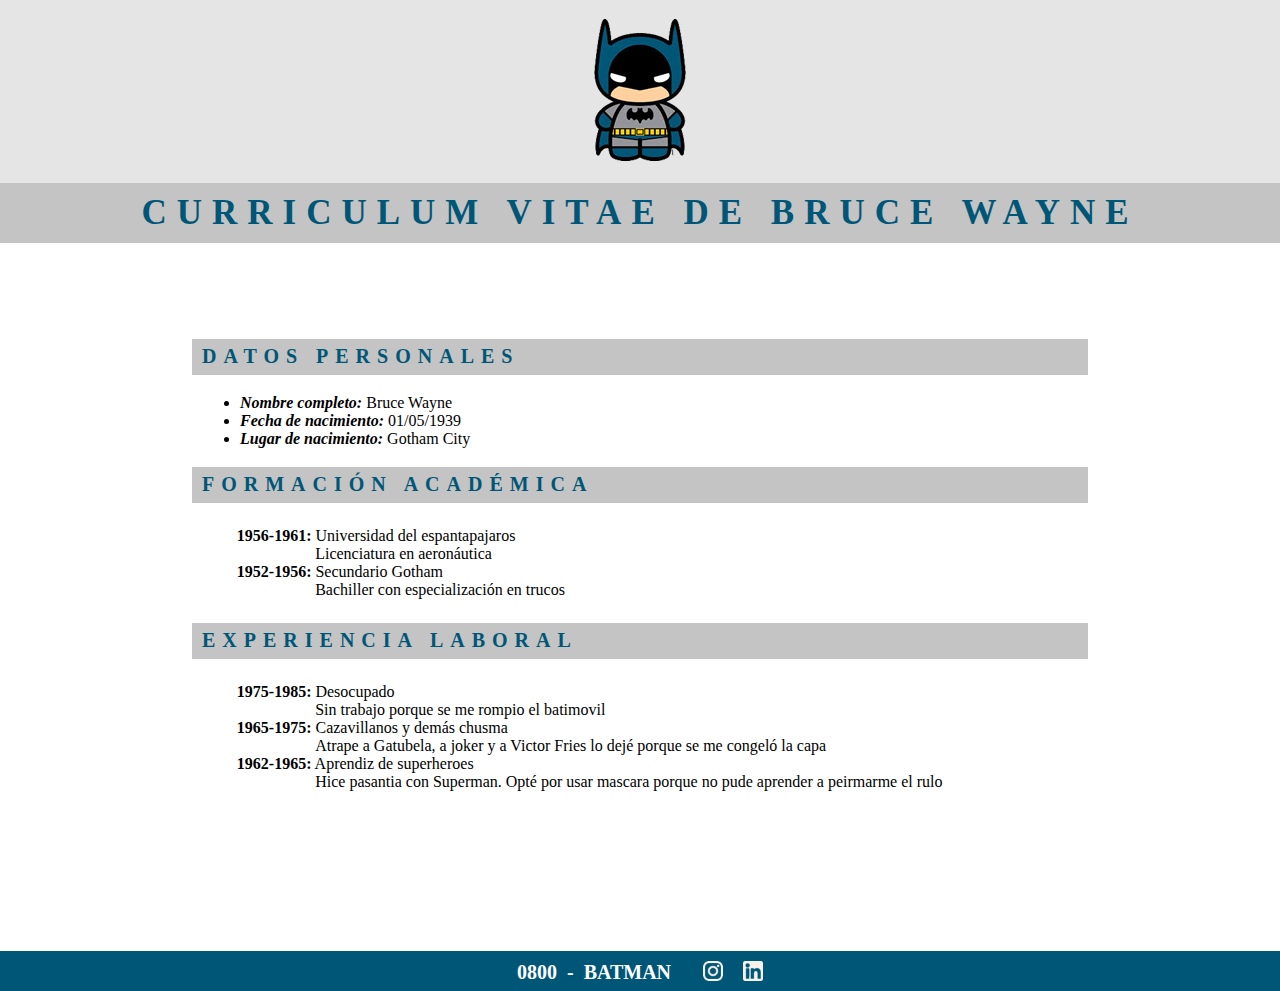
<file: CV-Bruce-Wayne/index.html>
<!DOCTYPE html>
<html lang="en">
<head>
    <meta charset="UTF-8">
    <meta http-equiv="X-UA-Compatible" content="IE=edge">
    <meta name="viewport" content="width=device-width, initial-scale=1.0">
    <title>CV Bruce Wayne</title>
    <link rel="stylesheet" href="css/style.css">
</head>
<body>
    <header>
        <figure class="logo-cv">
            <img src="img/batman.png" alt="batman">
        </figure>
        <h1>CURRICULUM   VITAE   DE   BRUCE   WAYNE</h1>
    </header>
    <main>
        <section class="contendatos">
            <h2>Datos personales</h2>
            <ul>
                <li><span class="datos">Nombre completo:</span> Bruce Wayne</li>
                <li><span class="datos">Fecha de nacimiento:</span> 01/05/1939</li>
                <li><span class="datos">Lugar de nacimiento:</span> Gotham City</li>
            </ul>
        </section>
        <section class="formacion">
            <h2>Formación académica</h2>
            <dl>
                <dt><span>1956-1961:</span> Universidad del espantapajaros</dt>
                <dd>Licenciatura en aeronáutica</dd>
                <dt><span>1952-1956:</span> Secundario Gotham</dt>
                <dd>Bachiller con especialización en trucos</dd>
            </dl>
        </section>
        <section class="experiencia">
            <h2>Experiencia laboral</h2>
            <dl>
                <dt><span>1975-1985:</span> Desocupado</dt>
                <dd>Sin trabajo porque se me rompio el batimovil</dd>
                <dt><span>1965-1975:</span> Cazavillanos y demás chusma</dt>
                <dd>Atrape a Gatubela, a joker y a Victor Fries lo dejé porque se me congeló la capa</dd>
                <dt><span>1962-1965:</span> Aprendiz de superheroes</dt>
                <dd>Hice pasantia con Superman. Opté por usar mascara porque no pude aprender a peirmarme el rulo</dd>
            </dl>
        </section>
    </main>
    <footer>
        <p>
            0800 - BATMAN
        </p>
        <nav>
            <a href=""><img class="imagen" src="img/ico-insta.png" alt="instragram"></a>
            <a href=""><img class="imagen" src="img/ico-linkedin.png" alt="linkedIn"></a>
        </nav>

    </footer>
</body>
</html>
</file>
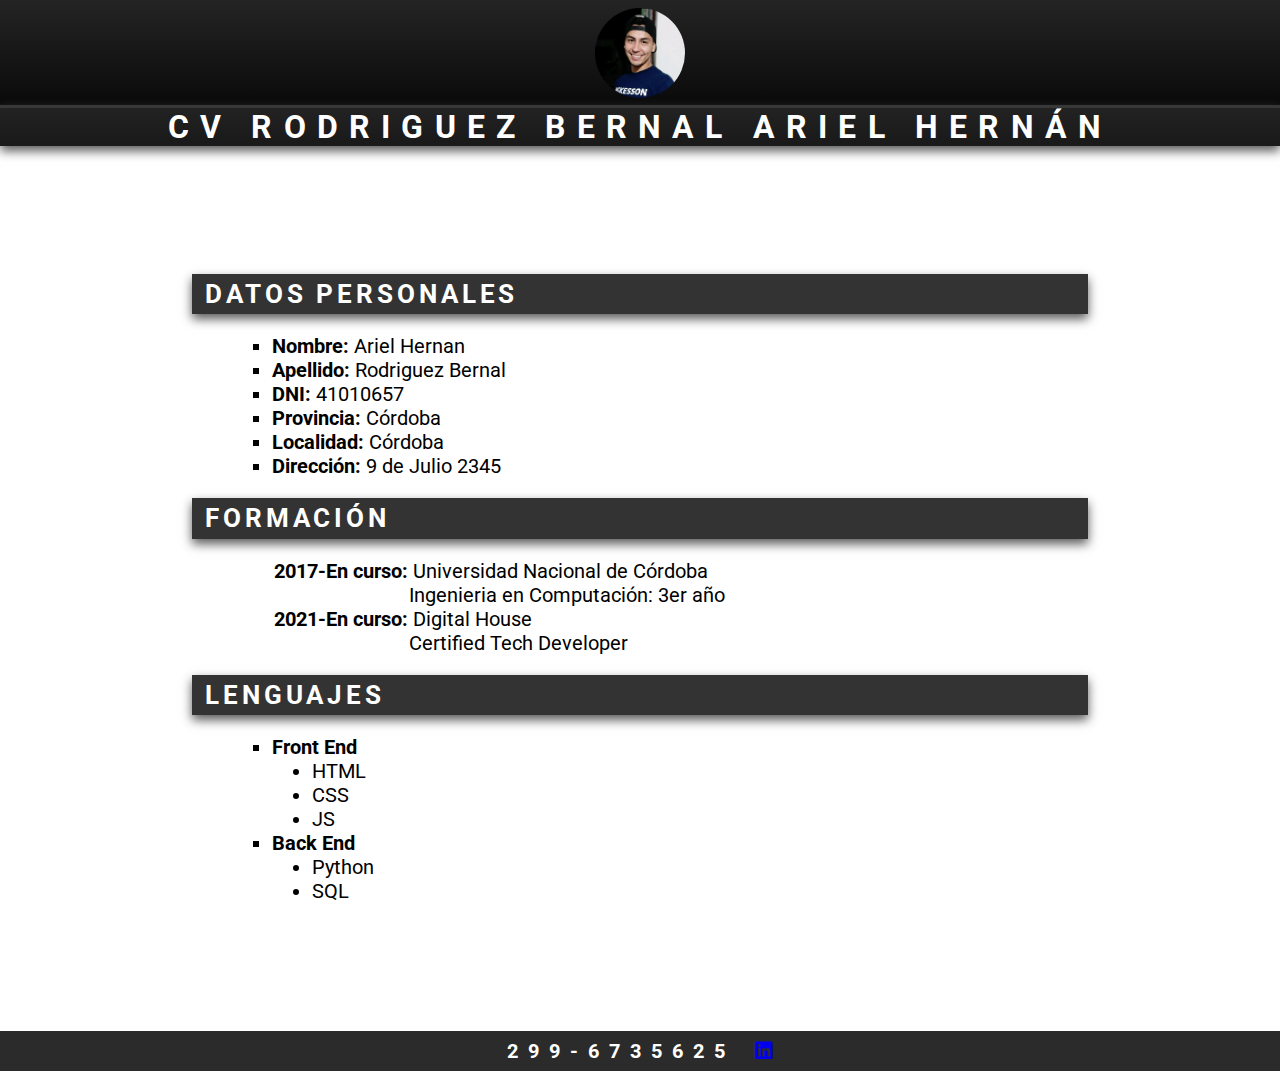
<file: CVRodriguezBernal_Ariel/index.html>
<!DOCTYPE html>
<html lang="es">
<head>
    <meta charset="UTF-8">
    <meta http-equiv="X-UA-Compatible" content="IE=edge">
    <meta name="viewport" content="width=device-width, initial-scale=1.0">
    <title>CV Rodriguez Bernal Ariel</title>
    <link rel="stylesheet" href="https://cdnjs.cloudflare.com/ajax/libs/font-awesome/5.15.3/css/all.min.css">
    <link rel="stylesheet" href="css/style.css">
</head>
<body>
    <header>
        <img class="foto-cv" src="img/foto-cv.png" alt="foto-cv">
        <h1>CV Rodriguez Bernal Ariel Hernán</h1>
    </header>
    <main>
        <div class="contenedor">
            <section>
                <h2>Datos personales</h2>
                <ul>
                    <li><span>Nombre:</span> Ariel Hernan</li>
                    <li><span>Apellido:</span> Rodriguez Bernal</li>
                    <li><span>DNI:</span> 41010657</li>
                    <li><span>Provincia:</span> Córdoba</li>
                    <li><span>Localidad:</span> Córdoba</li>
                    <li><span>Dirección:</span> 9 de Julio 2345</li>
                </ul>
            </section>
            <section>
                <h2>Formación</h2>
                <dl>
                    <dt><span>2017-En curso:</span> Universidad Nacional de Córdoba</dt>
                    <dd>Ingenieria en Computación: 3er año</dd>
                    <dt><span>2021-En curso:</span> Digital House</dt>
                    <dd>Certified Tech Developer</dd>
                </dl>
            </section>
            <section>
                <h2>Lenguajes</h2>
                <ul>
                    <li><span>Front End</span>
                        <ul>
                            <li>HTML</li>
                            <li>CSS</li>
                            <li>JS</li>
                        </ul>
                    </li>

                    <li><span>Back End</span>
                        <ul>
                            <li>Python</li>
                            <li>SQL</li>
                        </ul>
                    </li>

                </ul>
            </section>
        </div>
    </main>
    <footer>
        <div class="contacto">
            <p>299-6735625</p>
        </div>
        <div class="redes">
            <a href="https://www.linkedin.com/in/ariel-hernan-rodriguez-bernal-b84216188/"><i class="fab fa-linkedin"></i></a>
        </div>
    </footer>
</body>
</html>
</file>
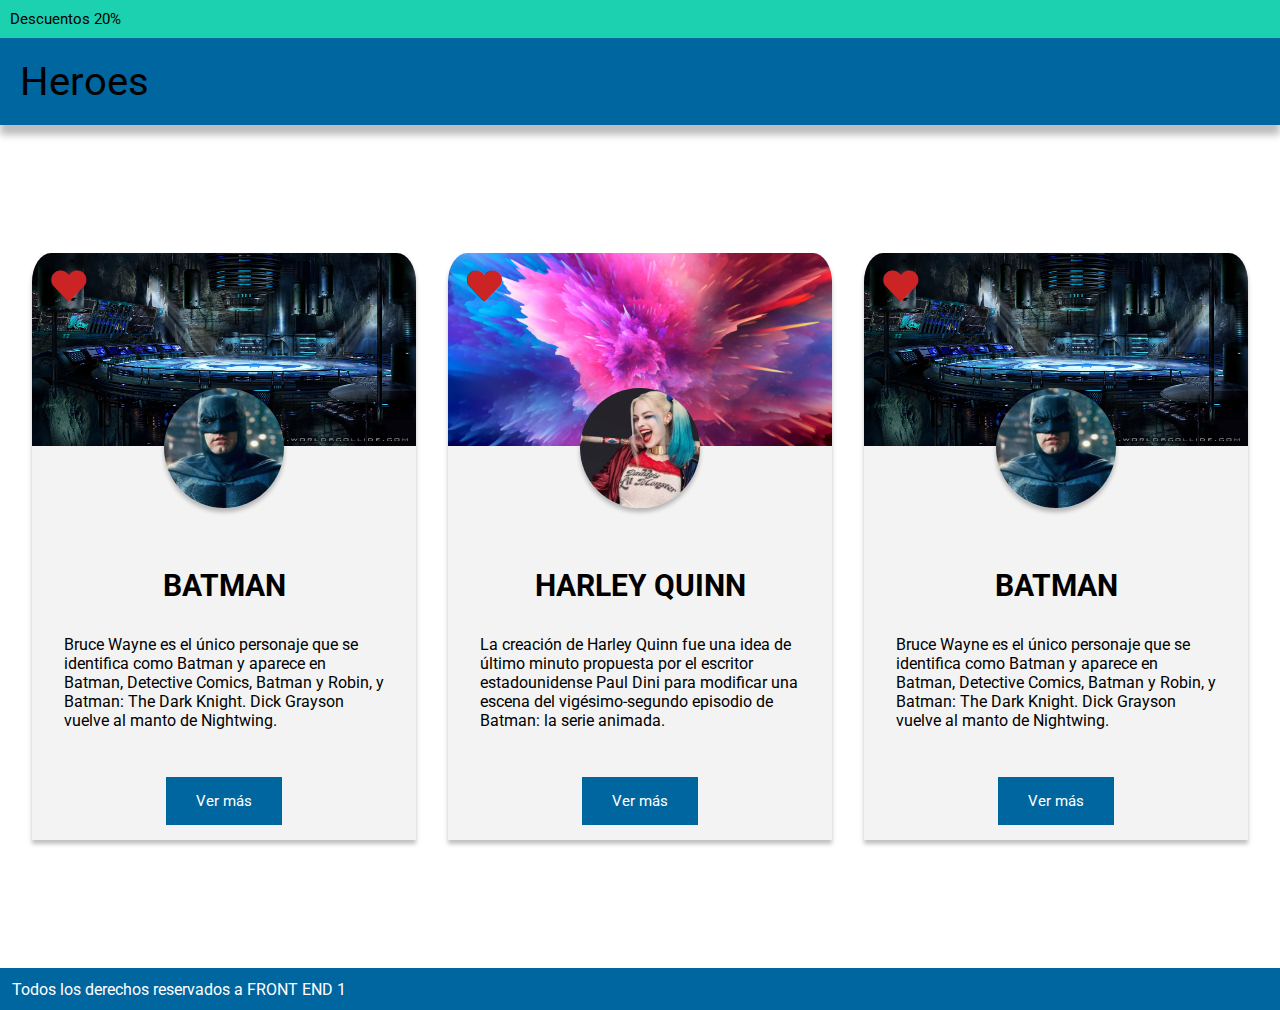
<file: Heroes/index.html>
<!DOCTYPE html>
<html lang="es">
<head>
    <meta charset="UTF-8">
    <meta http-equiv="X-UA-Compatible" content="IE=edge">
    <meta name="viewport" content="width=device-width, initial-scale=1.0">
    <title>Document</title>
    <link rel="stylesheet" href="https://cdnjs.cloudflare.com/ajax/libs/font-awesome/5.15.3/css/all.min.css">
    <link rel="stylesheet" href="css/style.css">
</head>
<body>
    <header>
        <p>Descuentos 20%</p>
        <h1>Heroes</h1>
    </header>
    <main>
        <div class="container">
            <div class="card batman">
                <div class="card-img">
                    <i class="fas fa-heart"></i>
                    <img src="img/batman.jpg" alt="batman">
                </div>
                <div class="text">
                    <h2>Batman</h2>
                    <p>Bruce Wayne es el único personaje que se identifica como Batman y aparece en Batman, Detective Comics, Batman y Robin, y Batman: The Dark Knight. Dick Grayson vuelve al manto de Nightwing.
                    </p>
                </div>
                <div>
                    <a href="">Ver más</a>
                </div>    
            </div>
            <div class="card harley">
                <div class="card-img">
                    <i class="fas fa-heart"></i>
                    <img src="img/harley.jpg" alt="harley">
                </div>
                <div class="text">
                    <h2>Harley Quinn</h2>
                    <p>La creación de Harley Quinn fue una idea de último minuto propuesta por el escritor estadounidense Paul Dini para modificar una escena del vigésimo-segundo episodio de Batman: la serie animada.
                    </p>
                </div>
                <div>
                    <a href="">Ver más</a>
                </div>
            </div>
            <div class="card batman">
                <div class="card-img">
                    <i class="fas fa-heart"></i>
                    <img src="img/batman.jpg" alt="batman">
                </div>
                <div class="text">
                    <h2>Batman</h2>
                    <p>Bruce Wayne es el único personaje que se identifica como Batman y aparece en Batman, Detective Comics, Batman y Robin, y Batman: The Dark Knight. Dick Grayson vuelve al manto de Nightwing.
                    </p>
                </div>
                <div>
                    <a href="">Ver más</a>
                </div>
            </div>
        </div>
    </main>
    <footer>
        <p>Todos los derechos reservados a FRONT END 1</p>
    </footer>
    
</body>
</html>
</file>
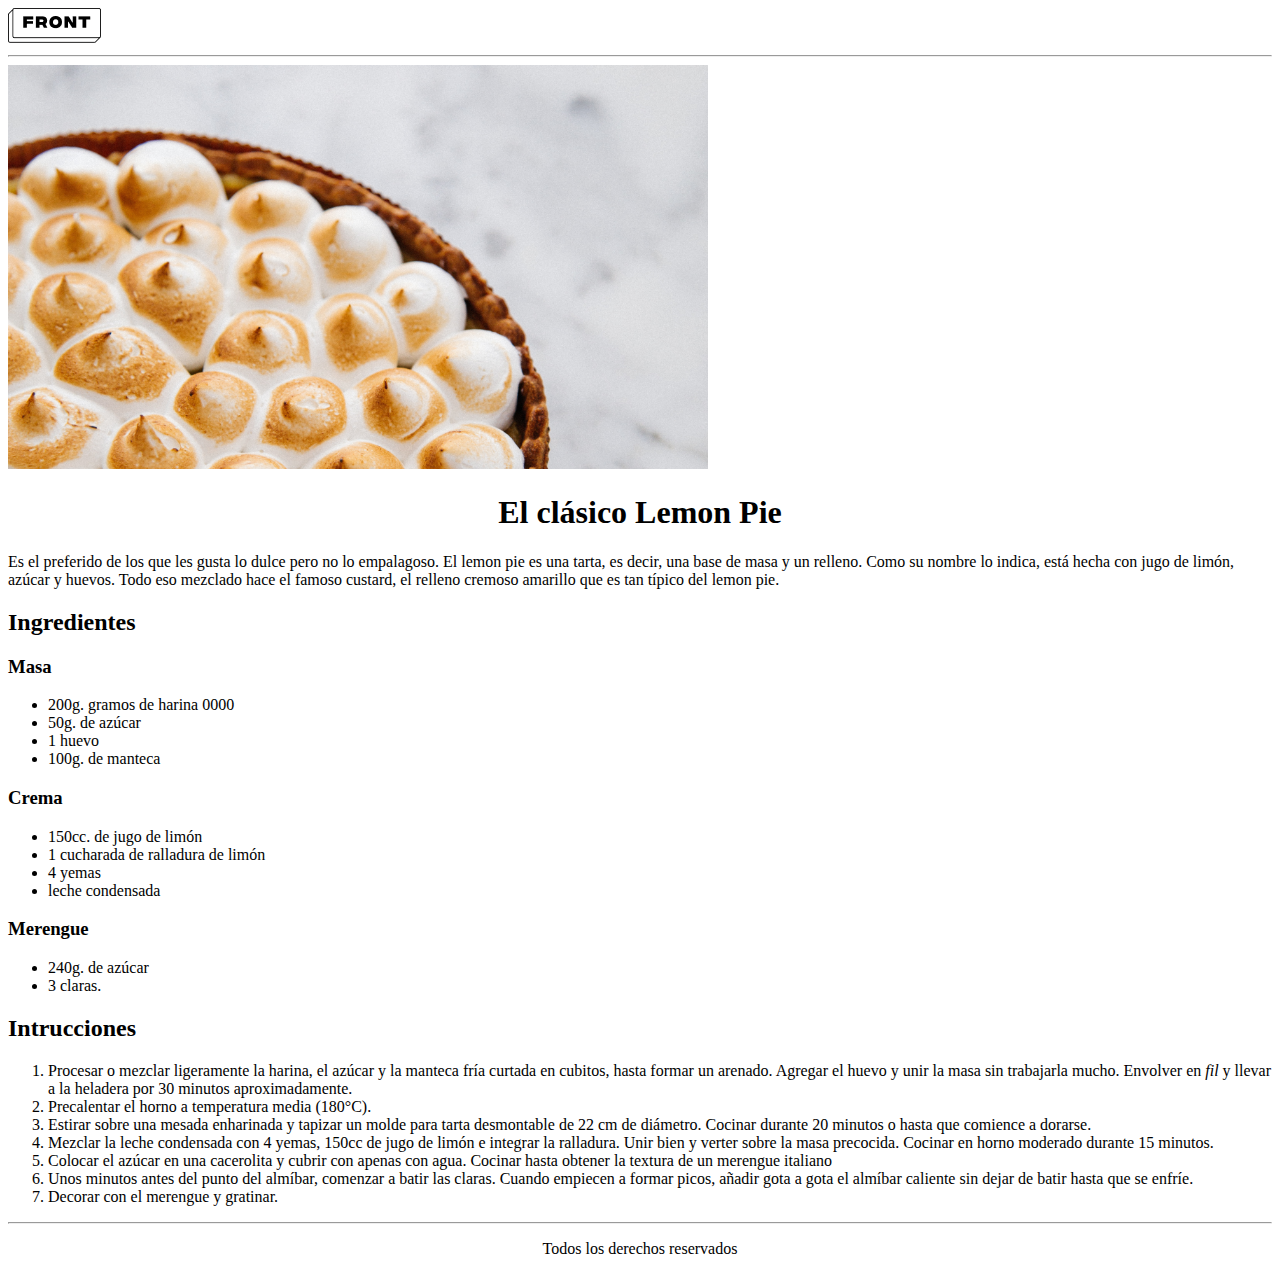
<file: LemonPie/index.html>
<!DOCTYPE html>
<html lang="es">
<head>
    <meta charset="UTF-8">
    <meta name="viewport" content="width=device-width, initial-scale=1.0">
    <title>Receta Lemon Pie</title>
</head>
<body>
    <header>
        <a href="index.html"><img src="img/logoFront.png" alt="Logo front end I"></a>
        
    </header>
    <hr>
    <div>
        <img src="img/lemon-pie.jpg" width="700px"; alt="fondo lemon pie">
    </div>
    <main>
        <h1 align="center">El clásico Lemon Pie</h1>
        <p>Es el preferido de los que les gusta lo dulce pero no lo empalagoso. El lemon pie es una tarta, es decir, una base de masa y un relleno. Como su nombre lo indica, está hecha con jugo de limón, azúcar y huevos. Todo eso mezclado hace el famoso custard, el relleno cremoso amarillo que es tan típico del lemon pie.</p></div>
        <section>
            <h2>Ingredientes</h2>
            <div>
                <h3>Masa</h3>
                <ul>
                    <li>200g. gramos de harina 0000</li>
                    <li>50g. de azúcar</li>
                    <li>1 huevo</li>
                    <li>100g. de manteca</li>
                </ul>
            </div>
            <div>
                <h3>Crema</h3>
                <ul>
                    <li>150cc. de jugo de limón</li>
                    <li>1 cucharada de ralladura de limón</li>
                    <li>4 yemas</li>
                    <li>leche   condensada</li>
                </ul>
            </div>
            <div>
                <h3>Merengue</h3>
                <ul>
                    <li>240g. de azúcar</li>
                    <li>3 claras.</li>
                </ul>
            </div>
        </section>
        <section>
            <h2>Intrucciones</h2>
            <ol>
                <li>Procesar o mezclar ligeramente la harina, el azúcar y la manteca fría curtada en cubitos, hasta formar un arenado. Agregar el huevo y unir la masa sin trabajarla mucho. Envolver en <em>fil</em> y llevar a la heladera por 30 minutos aproximadamente.</li>
                <li>Precalentar el horno a temperatura media (180°C).
                </li>
                <li>Estirar sobre una mesada enharinada y tapizar un molde para tarta desmontable de 22 cm de diámetro. Cocinar durante 20 minutos o hasta que comience a dorarse.</li>
                <li>Mezclar la leche condensada con 4 yemas, 150cc de jugo de limón e integrar la ralladura. Unir bien y verter sobre la masa precocida. Cocinar en horno moderado durante 15 minutos.</li>
                <li>Colocar el azúcar en una cacerolita y cubrir con apenas con agua. Cocinar hasta obtener la textura de un merengue italiano</li>
                <li>Unos minutos antes del punto del almíbar, comenzar a batir las claras. Cuando empiecen a formar picos, añadir gota a gota el almíbar caliente sin dejar de batir hasta que se enfríe.</li>
                <li>Decorar con el merengue y gratinar.</li>
            </ol>
        </section>
        <hr>
    </main>
    <footer>
        <p align="center">Todos los derechos reservados</p>
    </footer>
</body>
</html>
</file>
<file: CV-Bruce-Wayne/css/style.css>
/*       General        */
body{
    font-family: 'Times New Roman';
    margin: 0;
}
h1, h2{
    background-color: #C4C4C4;
    color: #005677;
    text-transform: uppercase;
}

/********Header********/
header{
    background-color: #E5E5E5;
    text-align: center;
    margin-bottom: 6em;
}

.logo-cv{
    margin-top: 0;
    padding-top: 1em;
    margin-bottom: 1em;
}

header h1{
    font-size: 35px;
    height: 40px;
    letter-spacing:10px;
    margin: 0;
    padding: 10px;
    white-space: 12px;
}

/********Main********/
main{
    margin-left:12em;
    margin-right: 12em;
    margin-bottom: 10em;
}
section h2{
    font-size: 20px;
    height:30px;
    letter-spacing: 7px;
    padding-left: 0.5em;
    padding-top:0.3em;
}
.contendatos ul{
    margin:1.2em 0.5em;
}
dl{
    margin: 1.5em 2.8em;
}
dd{
    margin-left: 4.9em;
}
span{
    font-weight: bold;
}
.datos{
    font-style: italic;
}

/********Footer********/
footer{
    background-color: #005677;
    display: flex;
    height: 40px;
    justify-content: center;
}
footer p{
    color: #FFFFFF;
    font-size:20px;
    font-weight: bold;
    margin-top:0.5em;
    word-spacing: 5px;
}

footer nav, footer nav a{
    padding-top:0.6em;
    margin-left: 1em;
}

.imagen{
    height:20px;
    width:20px;
}
</file>
<file: CVRodriguezBernal_Ariel/css/style.css>
/* General */
@import url('https://fonts.googleapis.com/css2?family=Roboto&display=swap');
*{
    margin: 0;
    font-family: 'Roboto', sans-serif;
}

h1, h2{
    font-size: bold;
    text-transform: uppercase;
}


/************* Header **********/
header {
    background: linear-gradient(0deg, #000000, #242424);
    background-color: #000000;
    text-align: center;
}
.foto-cv{
    border-radius:100%;
    margin-top: 0.5em;
    width: 7%;
}
header h1{
    background-color: rgba(255, 255, 255, 0.1);
    border-top: 3px solid rgba(255, 255, 255, 0.1);
    box-shadow: 0px 5px 10px #5a5a5a;
    color:white;
    letter-spacing: 0.35em;
    margin-top: 0.1em;
}


/************* Main ***********/
main{
    margin: 10% 15%;

}
section{
    font-size: 20px;
}
span{
    font-weight: bold;
}
section > h2{
    background-color:rgba(0, 0, 0, 0.8);
    box-shadow: 0px 5px 10px #5a5a5a;
    color:white;
    font-size:26px;
    letter-spacing:0.15em;
    padding: 0.2em 0.5em;
}
section > ul{
    margin: 1em 2em;
    list-style-type: square;
}
section > dl{
    margin: 1em 4.1em;
}
section > dl > dd{
    margin-left:6.75em;
}
section > ul > li > ul{
    list-style-type: disc;
}
/************* Footer *********/
footer{
    align-items:center;
    background-color: rgba(0, 0, 0, 0.83);
    display:flex;
    justify-content:center;
    height: 2.5em;
}
.contacto{
    color:white;
    font-size: 20px;
    font-weight: bold;
    letter-spacing: 0.5em;
}
.redes{
    font-size: 20px;
    margin-left:1em;
}
.redes > a:visited:link:hover:active:focus{
    color:white;
}
</file>
<file: Heroes/css/style.css>
/*  general  */
@import url('https://fonts.googleapis.com/css2?family=Roboto&display=swap');
*{
    font-family: 'Roboto', sans-serif;
    margin: 0;
    padding: 0;
}
/*  header  */
header{
    background-color: #1CD1B0;
    box-shadow: 0px 10px 7px rgb(190, 190, 190);
}
p{
    font-size: 15px;
    padding: 10px;
}

h1{
    background-color: #00669F;
    font-size: 40px;
    font-weight: 400;
    padding: 20px;
}

/*  main  */
.container{
    align-items:stretch;
    box-sizing: border-box;
    display:flex;
    justify-content:space-evenly;
    margin: 8em 0em;
}
.card{
    align-items: center;
    border-radius: 5% 5% 0 0;
    box-shadow: 0 4px 4px rgba(0,0,0,0.25);
    display:flex;
    flex-direction: column;
    justify-content: space-between;
    position: relative;
    width:30%;
}
.card-img{
    align-items: center;
    display:flex;
    flex-direction: column;
    justify-content: center;
    padding-top: 9em;
}
.fa-heart{
    color:#CC2424;
    font-size: 35px;
    position: absolute;
    top: 2.5%;
    left: 5%;
}
.batman{
    background:#F3F3F3 url(../img/fondo-batman.jpg) no-repeat top;
    background-size: 100% 193px;
}
.batman img{
    border-radius: 50%;
    box-shadow: 0 4px 4px rgba(0,0,0,0.25);
    width: 120px;
}
.harley{
    background:#F3F3F3 url(../img/fondp-harley.jpg) no-repeat top;
    background-size: 100% 193px;
}
.harley img{
    border-radius: 50%;
    box-shadow: 0 4px 4px rgba(0,0,0,0.25);
    width: 120px;
}
.text h2{
    font-size: 30px;
    padding-top: 1em;
    text-align: center;
    text-transform: uppercase;
}
.text p{
    padding: 2em 2em;
    font-size: 16px;
}
.card div{
    margin-bottom: 2em;
    font-size: 15px;
}
.card div a{
    background-color: #00669F;
    color: white;
    margin-bottom: 1em;
    text-decoration: none;
    padding: 1em 2em;
}

/*  footer  */
footer{
    background-color: #00669F;
    color: white;
    padding: 0.1em;
}
footer p{
    font-size: 16px;
}
</file>
